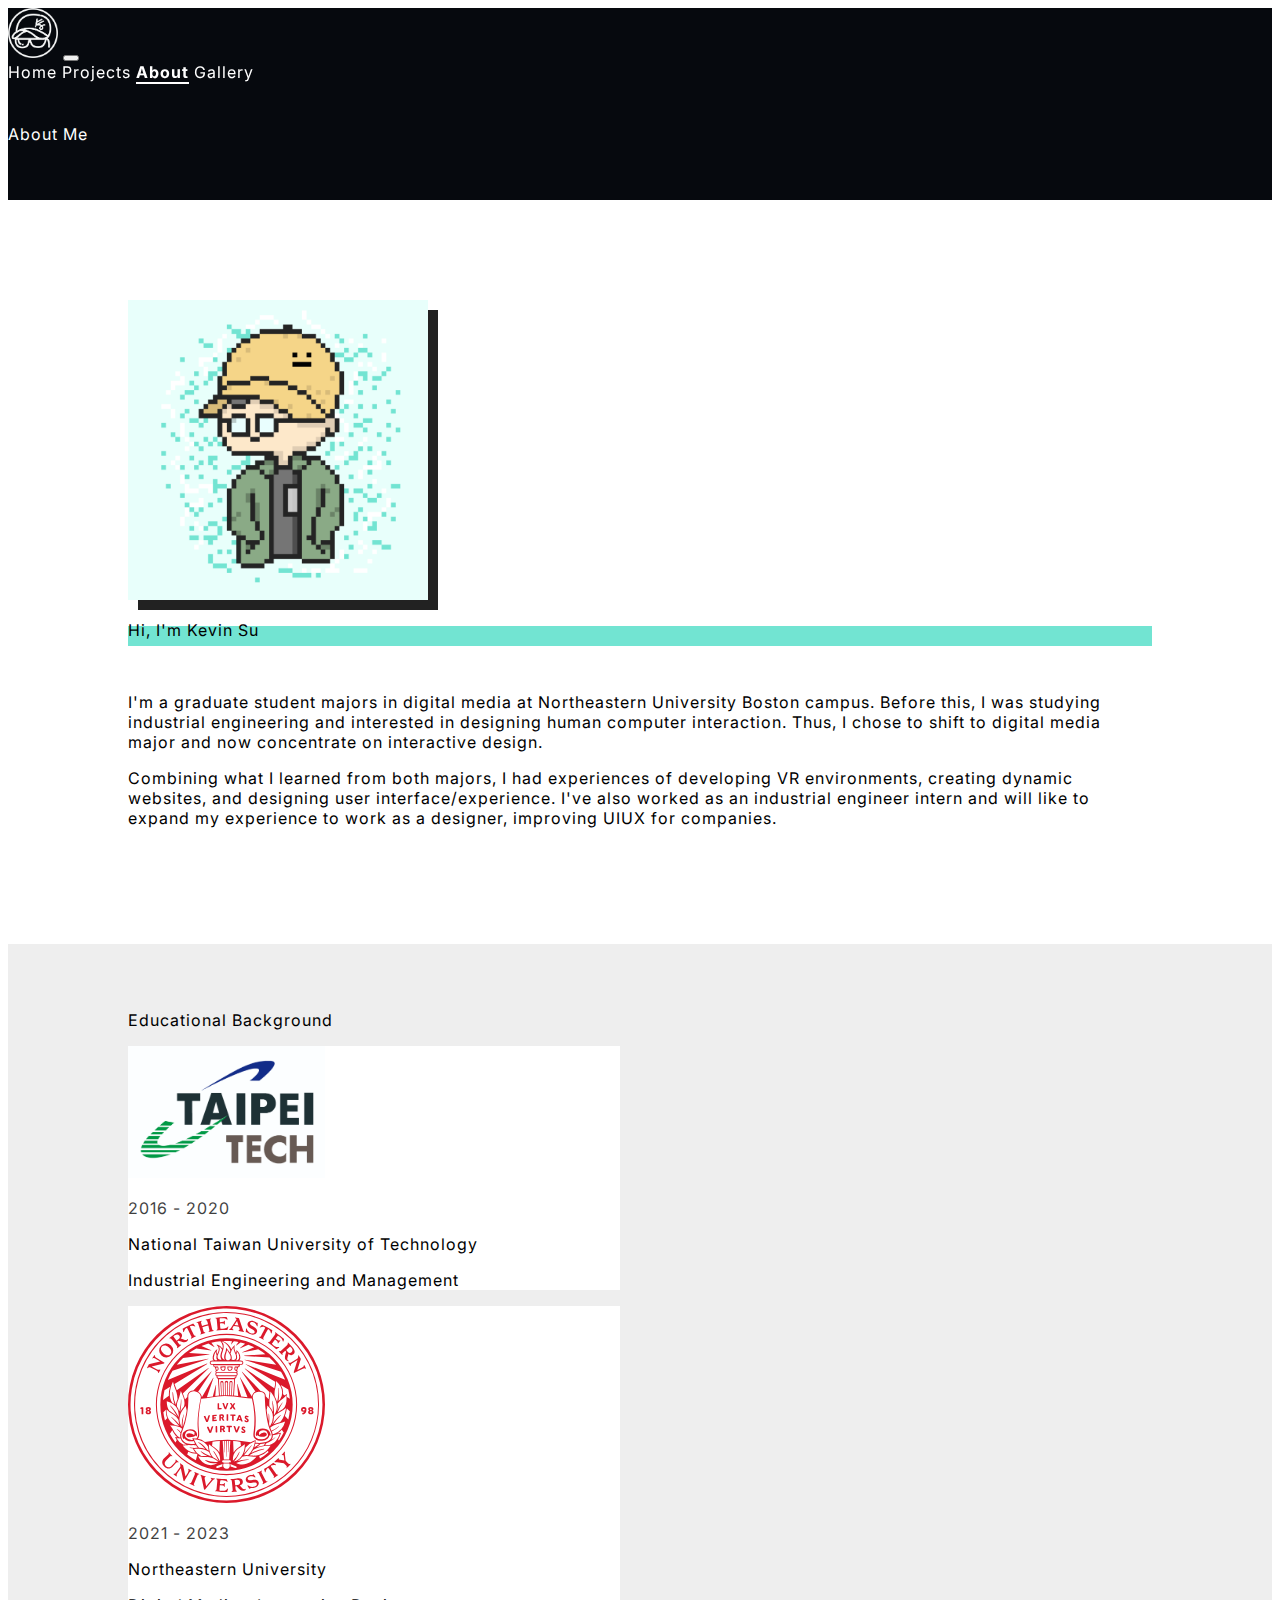
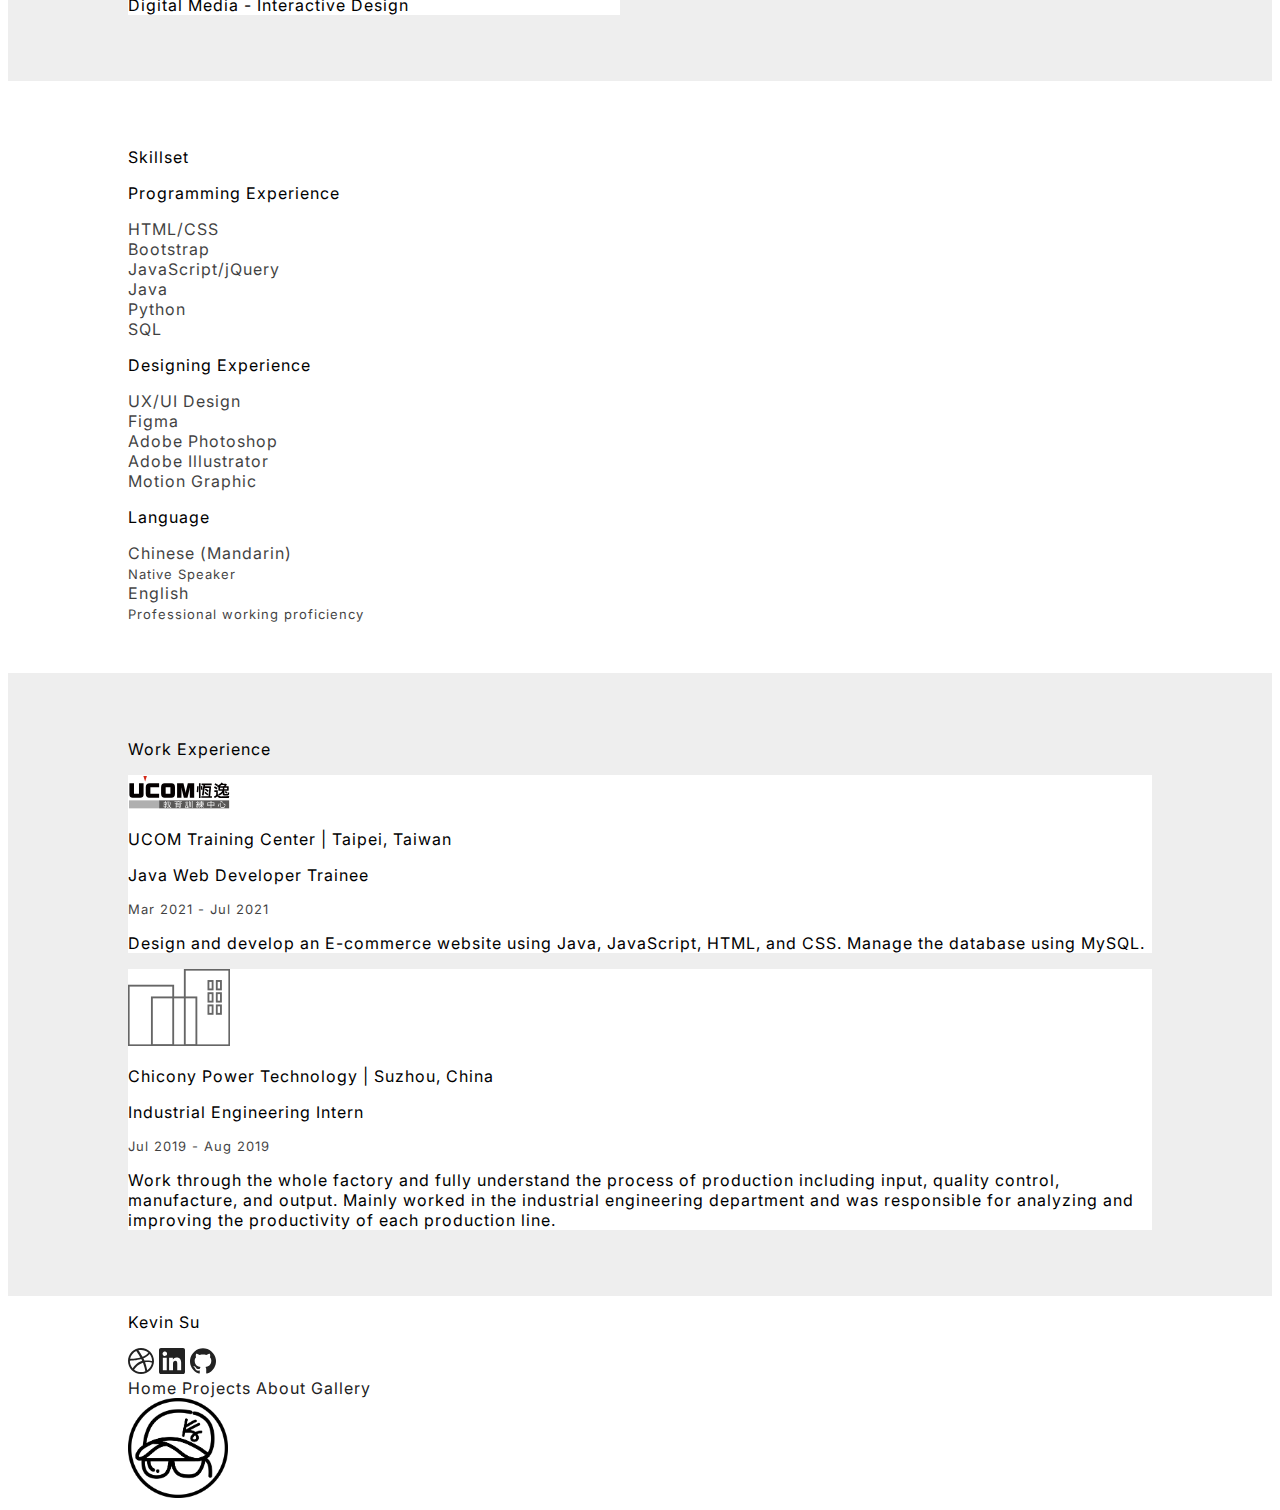
<file: about.html>
<!DOCTYPE html>

<html lang="en">

<head>
    <meta name="viewport" content="width=device-width, initial-scale=1.0">
    <link href="https://cdn.jsdelivr.net/npm/bootstrap@5.0.2/dist/css/bootstrap.min.css" rel="stylesheet"
        integrity="sha384-EVSTQN3/azprG1Anm3QDgpJLIm9Nao0Yz1ztcQTwFspd3yD65VohhpuuCOmLASjC" crossorigin="anonymous">
    <script src="https://cdn.jsdelivr.net/npm/bootstrap@5.0.2/dist/js/bootstrap.bundle.min.js"
        integrity="sha384-MrcW6ZMFYlzcLA8Nl+NtUVF0sA7MsXsP1UyJoMp4YLEuNSfAP+JcXn/tWtIaxVXM" crossorigin="anonymous">
    </script>
    <script src="assets/scripts/main.js"></script>
    <link rel="preconnect" href="https://fonts.googleapis.com">
    <link rel="preconnect" href="https://fonts.gstatic.com" crossorigin>
    <link href="https://fonts.googleapis.com/css2?family=Inter:wght@300;400;500;700&display=swap" rel="stylesheet">
    <link href="assets/styles/styles.css" rel="stylesheet">
    <title>Kevin Su | About</title>
</head>

<body>
    <header class="px-3 my-bg-nav z-header">
        <nav class="navbar navbar-expand-lg navbar-dark my-bg-nav mx-auto">
            <div class="container-fluid">
                <a class="navbar-brand" href="index.html">
                    <img alt="My Logo" src="assets/images/logo_w.png" width="50">
                </a>
                <button class="navbar-toggler" type="button" data-bs-toggle="collapse"
                    data-bs-target="#navbarNavAltMarkup" aria-controls="navbarNavAltMarkup" aria-expanded="false"
                    aria-label="Toggle navigation">
                    <span class="navbar-toggler-icon"></span>
                </button>
                <div class="collapse navbar-collapse" id="navbarNavAltMarkup">
                    <div class="navbar-nav gap-4">
                        <a class="nav-link" aria-current="page" href="index.html">Home</a>
                        <a class="nav-link" aria-current="page" href="projects.html">Projects</a>
                        <a class="nav-link my-active" aria-current="page" href="about.html">About</a>
                        <a class="nav-link" aria-current="page" href="gallery.html">Gallery</a>
                    </div>
                </div>
            </div>
        </nav>
    </header>
    <main>
        <section class="page-title">
            <p class="f-w fs-2 fw-bolder mb-1 text-center">About Me</p>
        </section>

        <section class="d-flex py-100 px-120 align-items-center flex-column-lg px-20-md">
            <img src="assets/images/self_pixel.png" alt="pixel self portrait" width="300" height="300"
                class="rounded rounded-3 me-5 me-reset-lg mb-40-lg">
            <article>
                <div class="d-flex justify-content-between align-items-baseline">
                    <div class="d-inline-block">
                        <p class="fs-4 fw-bold z-top">Hi, I'm Kevin Su</p>
                        <div class="decoration bg-blue"></div>
                    </div>
                </div>

                <p>
                    I'm a graduate student majors in digital media at Northeastern University Boston campus. Before
                    this, I was studying industrial engineering and interested in designing human computer interaction.
                    Thus, I chose to shift to digital media major and now concentrate on interactive design.
                </p>
                <p>
                    Combining what I learned from both majors, I had experiences of developing VR environments, creating
                    dynamic websites, and designing user interface/experience. I've also worked as an industrial
                    engineer intern and will like to expand my experience to work as a designer, improving UIUX for
                    companies.
                </p>
            </article>
        </section>

        <section class="bg-silver py-50 px-120 px-20-md">
            <p class="fs-3 fw-bolder mb-4">Educational Background</p>
            <div class="d-flex justify-content-between flex-wrap flex-column-lg">
                <div class="d-flex bg-w width-half p-5 hover-shadow align-items-center rounded-3 width-whole-lg mb-40-lg">
                    <img src="assets/images/ntut-logo.jpg" alt="NTUT Logo" width="40%" class="me-4">
                    <div>
                        <p class="opacity-75">2016 - 2020</p>
                        <p class="fw-bolder">National Taiwan University of Technology</p>
                        <p>Industrial Engineering and Management</p>
                    </div>

                </div>
                <div class="d-flex bg-w width-half p-5 hover-shadow align-items-center rounded-3 width-whole-lg mb-40-lg">
                    <img src="assets/images/neu-logo.svg" alt="NTUT Logo" width="40%" class="me-4">
                    <div>
                        <p class="opacity-75">2021 - 2023</p>
                        <p class="fw-bolder">Northeastern University</p>
                        <p>Digital Media - Interactive Design</p>
                    </div>
                </div>
            </div>
        </section>

        <section class="py-50 px-120 px-20-md">
            <p class="fs-3 fw-bolder mb-4">Skillset</p>
            <p class="fs-5">Programming Experience</p>
            <div class="mb-4">
                <div class="border border-secondary rounded-pill d-inline-block px-4 py-1 me-2 opacity-75 mb-3">
                    HTML/CSS
                </div>
                <div class="border border-secondary rounded-pill d-inline-block px-4 py-1 me-2 opacity-75 mb-3">
                    Bootstrap
                </div>
                <div class="border border-secondary rounded-pill d-inline-block px-4 py-1 me-2 opacity-75 mb-3">
                    JavaScript/jQuery
                </div>
                <div class="border border-secondary rounded-pill d-inline-block px-4 py-1 me-2 opacity-75 mb-3">
                    Java
                </div>
                <div class="border border-secondary rounded-pill d-inline-block px-4 py-1 me-2 opacity-75 mb-3">
                    Python
                </div>
                <div class="border border-secondary rounded-pill d-inline-block px-4 py-1 me-2 opacity-75 mb-3">
                    SQL
                </div>
            </div>
            <p class="fs-5">Designing Experience</p>
            <div class="mb-4">
                <div class="border border-secondary rounded-pill d-inline-block px-4 py-1 me-2 opacity-75 mb-3">
                    UX/UI Design
                </div>
                <div class="border border-secondary rounded-pill d-inline-block px-4 py-1 me-2 opacity-75 mb-3">
                    Figma
                </div>
                <div class="border border-secondary rounded-pill d-inline-block px-4 py-1 me-2 opacity-75 mb-3">
                    Adobe Photoshop
                </div>
                <div class="border border-secondary rounded-pill d-inline-block px-4 py-1 me-2 opacity-75 mb-3">
                    Adobe Illustrator
                </div>
                <div class="border border-secondary rounded-pill d-inline-block px-4 py-1 me-2 opacity-75 mb-3">
                    Motion Graphic
                </div>
            </div>
            <p class="fs-5">Language</p>
            <div class="mb-4">
                <div class="border border-secondary rounded-3 d-inline-block p-3 me-2 opacity-75 mb-3">
                    <span>Chinese (Mandarin)</span><br>
                    <span class="fs-small fw-bold">Native Speaker</span>
                </div>
                <div class="border border-secondary rounded-3 d-inline-block p-3 me-2 opacity-75 mb-3">
                    <span>English</span><br>
                    <span class="fs-small fw-bold">Professional working proficiency</span>
                </div>
            </div>
        </section>

        <section class="bg-silver py-50 px-120 px-20-md">
            <p class="fs-3 fw-bolder mb-4">Work Experience</p>
            <div class="d-flex bg-w p-4 rounded-3 hover-shadow mb-4 align-items-center">
                <img src="assets/images/ucom-logo.svg" alt="UCOM Logo" width="10%" height="10%" class="mx-5 d-none-md">
                <div>
                    <p class="mb-1">UCOM Training Center | Taipei, Taiwan</p>
                    <div>
                        <p class="fs-5 fw-bold mb-1">Java Web Developer Trainee</p>
                        <p class="fs-small opacity-75">Mar 2021 - Jul 2021</p>
                    </div>
                    <p>Design and develop an E-commerce website using Java, JavaScript, HTML, and CSS. Manage the
                        database using MySQL.</p>
                </div>
            </div>
            <div class="d-flex bg-w p-4 rounded-3 hover-shadow mb-4 align-items-center">
                <img src="assets/images/building-logo.svg" alt="Company Logo" width="10%" height="10%" class="mx-5 d-none-md">
                <div>
                    <p class="mb-1">Chicony Power Technology | Suzhou, China</p>
                    <div>
                        <p class="fs-5 fw-bold mb-1">Industrial Engineering Intern</p>
                        <p class="fs-small opacity-75">Jul 2019 - Aug 2019</p>
                    </div>
                    <p>Work through the whole factory and fully understand the process of production including input,
                        quality control, manufacture, and output. Mainly worked in the industrial engineering department
                        and was responsible for analyzing and improving the productivity of each production line.</p>
                </div>
            </div>
        </section>
    </main>
    <footer class="d-flex justify-content-between align-items-center bg-w py-5 px-120 flex-column-lg">
        <div>
            <p class="fs-2 fw-bolder mb-1">Kevin Su</p>
            <div class="d-flex gap-4">
                <a href="#">
                    <svg width="26" height="26" viewBox="0 0 36 36" fill="none" xmlns="http://www.w3.org/2000/svg">
                        <path fill-rule="evenodd" clip-rule="evenodd"
                            d="M18 0C8.06291 0 0 8.06291 0 18C0 27.9371 8.06291 36 18 36C27.9176 36 36 27.9371 36 18C36 8.06291 27.9176 0 18 0ZM29.8893 8.29718C32.0368 10.9132 33.3254 14.2516 33.3645 17.8633C32.8569 17.7658 27.7809 16.731 22.6659 17.3753C22.5488 17.1215 22.4512 16.8481 22.3341 16.5749C22.0217 15.833 21.6703 15.0716 21.3189 14.3493C26.9804 12.0456 29.5575 8.72668 29.8893 8.29718ZM18 2.6551C21.9045 2.6551 25.4772 4.11931 28.1909 6.52061C27.9175 6.91107 25.5943 10.0152 20.1279 12.0651C17.6095 7.43817 14.8178 3.65076 14.3883 3.06507C15.5401 2.79175 16.7506 2.6551 18 2.6551ZM11.4599 4.09978C11.8699 4.64642 14.6031 8.45336 17.1605 12.9826C9.97614 14.8959 3.63124 14.8569 2.94794 14.8569C3.9436 10.0933 7.16485 6.13015 11.4599 4.09978ZM2.61605 18.0196C2.61605 17.8633 2.61605 17.7072 2.61605 17.551C3.27983 17.5705 10.7375 17.6681 18.41 15.3645C18.8591 16.2234 19.269 17.1019 19.6595 17.9804C19.4642 18.039 19.2494 18.0977 19.0542 18.1561C11.128 20.7136 6.91107 27.7028 6.55965 28.2885C4.1193 25.5749 2.61605 21.9632 2.61605 18.0196ZM18 33.3839C14.4468 33.3839 11.167 32.1735 8.5705 30.1431C8.84382 29.577 11.9674 23.564 20.6355 20.538C20.6746 20.5184 20.6942 20.5184 20.7332 20.499C22.9002 26.1019 23.7788 30.8069 24.013 32.154C22.1583 32.9544 20.1279 33.3839 18 33.3839ZM26.5705 30.7484C26.4143 29.8113 25.5943 25.3211 23.5835 19.7961C28.4057 19.0347 32.6225 20.2842 33.1497 20.4599C32.486 24.7354 30.026 28.4251 26.5705 30.7484Z"
                            fill="#222222" />
                    </svg>
                </a>
                <a href="#">
                    <svg width="26" height="26" viewBox="0 0 36 36" fill="none" xmlns="http://www.w3.org/2000/svg">
                        <path
                            d="M33.3425 0H2.6575C1.95269 0 1.27674 0.279986 0.778364 0.778364C0.279986 1.27674 0 1.95269 0 2.6575V33.3425C0 34.0473 0.279986 34.7233 0.778364 35.2216C1.27674 35.72 1.95269 36 2.6575 36H33.3425C34.0473 36 34.7233 35.72 35.2216 35.2216C35.72 34.7233 36 34.0473 36 33.3425V2.6575C36 1.95269 35.72 1.27674 35.2216 0.778364C34.7233 0.279986 34.0473 0 33.3425 0ZM10.73 30.6675H5.3175V13.475H10.73V30.6675ZM8.02 11.0925C7.40605 11.089 6.80687 10.9038 6.2981 10.5601C5.78933 10.2165 5.39376 9.7298 5.16132 9.16153C4.92887 8.59327 4.86997 7.96889 4.99205 7.36718C5.11412 6.76548 5.4117 6.21341 5.84723 5.78067C6.28276 5.34793 6.83672 5.0539 7.4392 4.93569C8.04168 4.81748 8.66567 4.88039 9.23243 5.11648C9.79919 5.35257 10.2833 5.75125 10.6237 6.26222C10.9641 6.77319 11.1455 7.37354 11.145 7.9875C11.1508 8.39855 11.0738 8.80656 10.9185 9.18721C10.7633 9.56785 10.533 9.91335 10.2414 10.2031C9.94974 10.4929 9.60277 10.7209 9.22114 10.8737C8.8395 11.0265 8.431 11.1009 8.02 11.0925ZM30.68 30.6825H25.27V21.29C25.27 18.52 24.0925 17.665 22.5725 17.665C20.9675 17.665 19.3925 18.875 19.3925 21.36V30.6825H13.98V13.4875H19.185V15.87H19.255C19.7775 14.8125 21.6075 13.005 24.4 13.005C27.42 13.005 30.6825 14.7975 30.6825 20.0475L30.68 30.6825Z"
                            fill="#222222" />
                    </svg>
                </a>
                <a href="#">
                    <svg width="26" height="26" viewBox="0 0 36 35" fill="none" xmlns="http://www.w3.org/2000/svg">
                        <path fill-rule="evenodd" clip-rule="evenodd"
                            d="M17.9936 0C13.7205 0.0022171 9.58742 1.51569 6.33353 4.26978C3.07964 7.02388 0.91708 10.839 0.232542 15.033C-0.451996 19.227 0.386115 23.5263 2.59703 27.1623C4.80795 30.7982 8.24748 33.5336 12.3006 34.8795C13.1948 35.0454 13.5316 34.4912 13.5316 34.02C13.5316 33.5488 13.5137 32.1825 13.5078 30.6888C8.50032 31.7706 7.4422 28.5757 7.4422 28.5757C6.62551 26.5012 5.44518 25.9558 5.44518 25.9558C3.8118 24.8474 5.5674 24.8682 5.5674 24.8682C7.37664 24.9956 8.32746 26.7145 8.32746 26.7145C9.93104 29.45 12.5391 28.6587 13.5644 28.1964C13.7254 27.0376 14.1933 26.2492 14.709 25.8017C10.709 25.3513 6.50628 23.8161 6.50628 16.9581C6.48149 15.1796 7.14526 13.4596 8.36024 12.154C8.17544 11.7035 7.55844 9.88385 8.53609 7.41215C8.53609 7.41215 10.0473 6.93203 13.4869 9.24666C16.4372 8.44444 19.55 8.44444 22.5003 9.24666C25.937 6.93203 27.4452 7.41215 27.4452 7.41215C28.4258 9.87792 27.8088 11.6976 27.624 12.154C28.8428 13.4598 29.508 15.1828 29.4809 16.9641C29.4809 23.8368 25.2693 25.3513 21.2634 25.7928C21.9072 26.35 22.4824 27.4377 22.4824 29.1092C22.4824 31.5038 22.4616 33.4302 22.4616 34.02C22.4616 34.4971 22.7865 35.0543 23.6985 34.8795C27.7521 33.5335 31.192 30.7976 33.4029 27.161C35.6138 23.5244 36.4515 19.2244 35.7661 15.0301C35.0808 10.8357 32.9172 7.02053 29.6622 4.26691C26.4072 1.51328 22.2732 0.000811791 17.9996 0H17.9936Z"
                            fill="#222222" />
                    </svg>
                </a>
            </div>
        </div>
        <nav class="d-flex gap-5">
            <a href="index.html">Home</a>
            <a href="projects.html">Projects</a>
            <a href="about.html">About</a>
            <a href="gallery.html">Gallery</a>
        </nav>
        <a href="index.html"><img src="assets/images/my_logo.png" alt="My logo" width="100" height="100"></a>
    </footer>
</body>

</html>
</file>
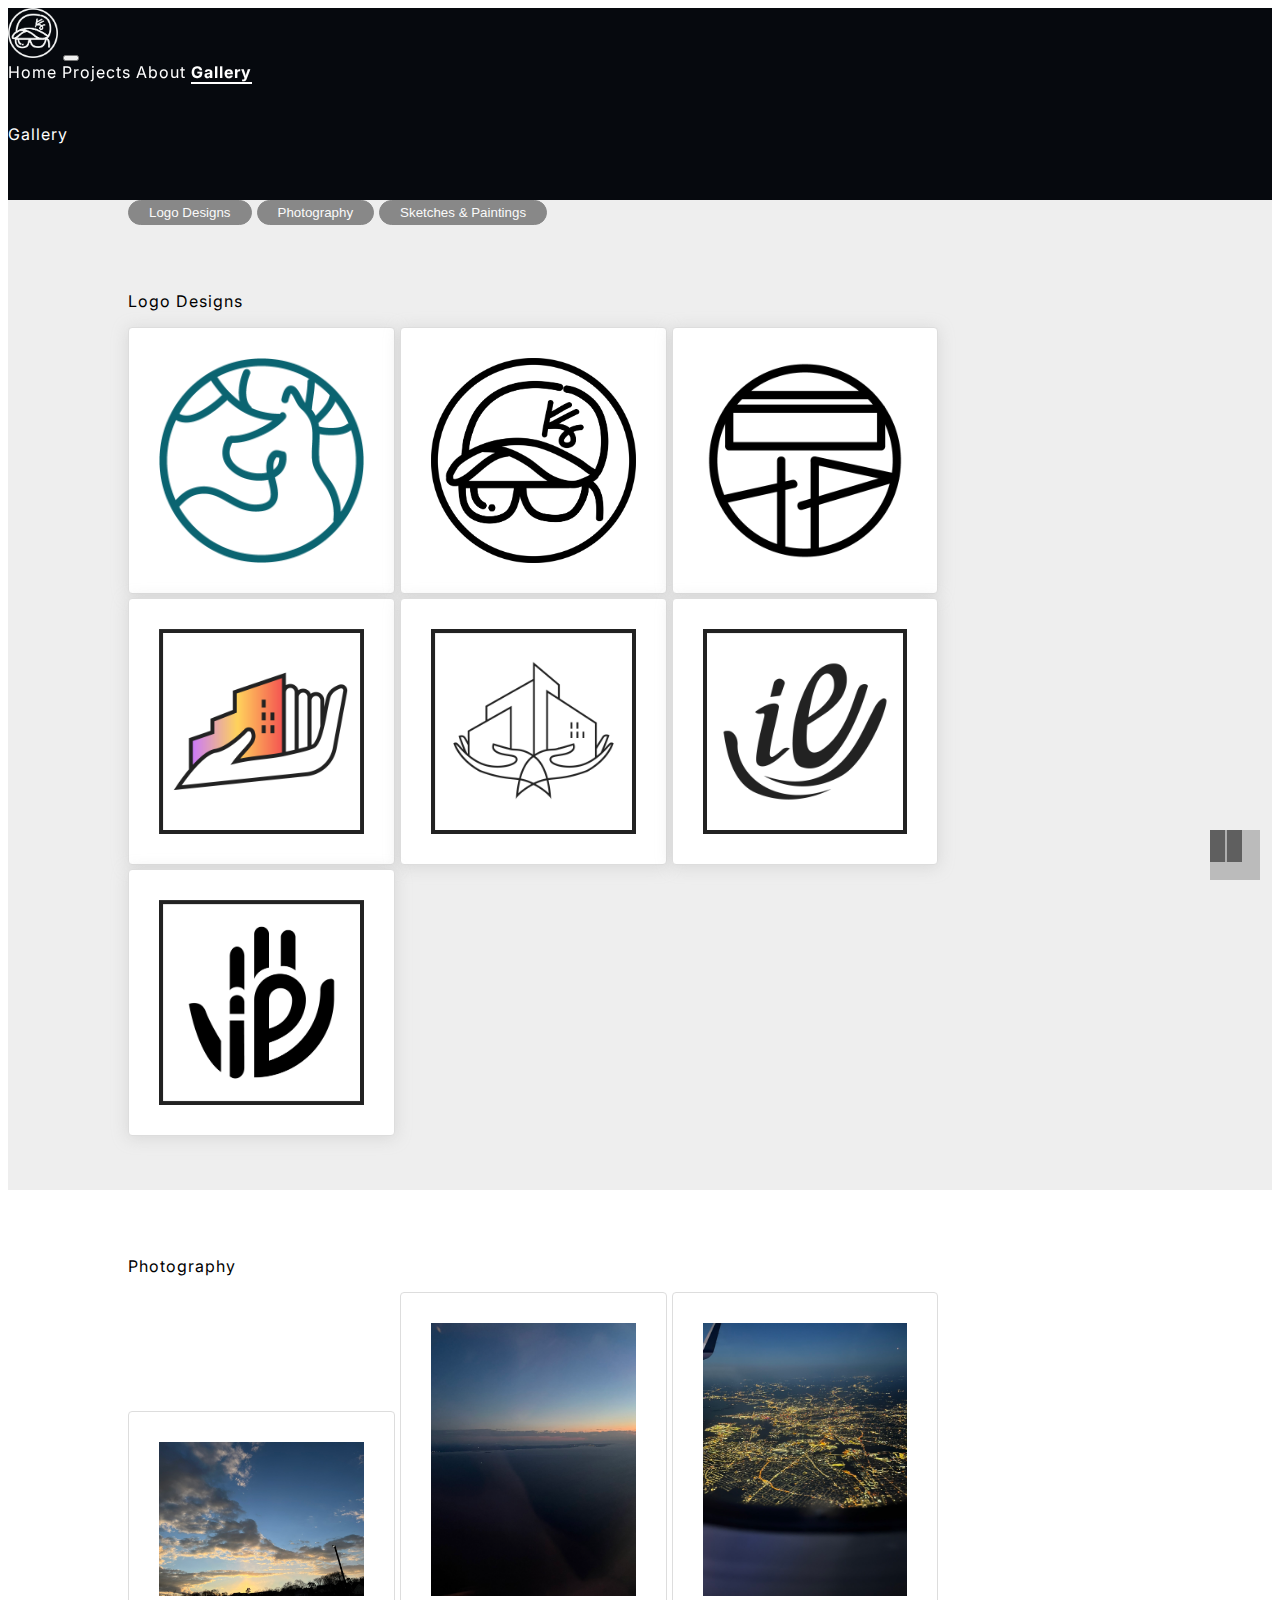
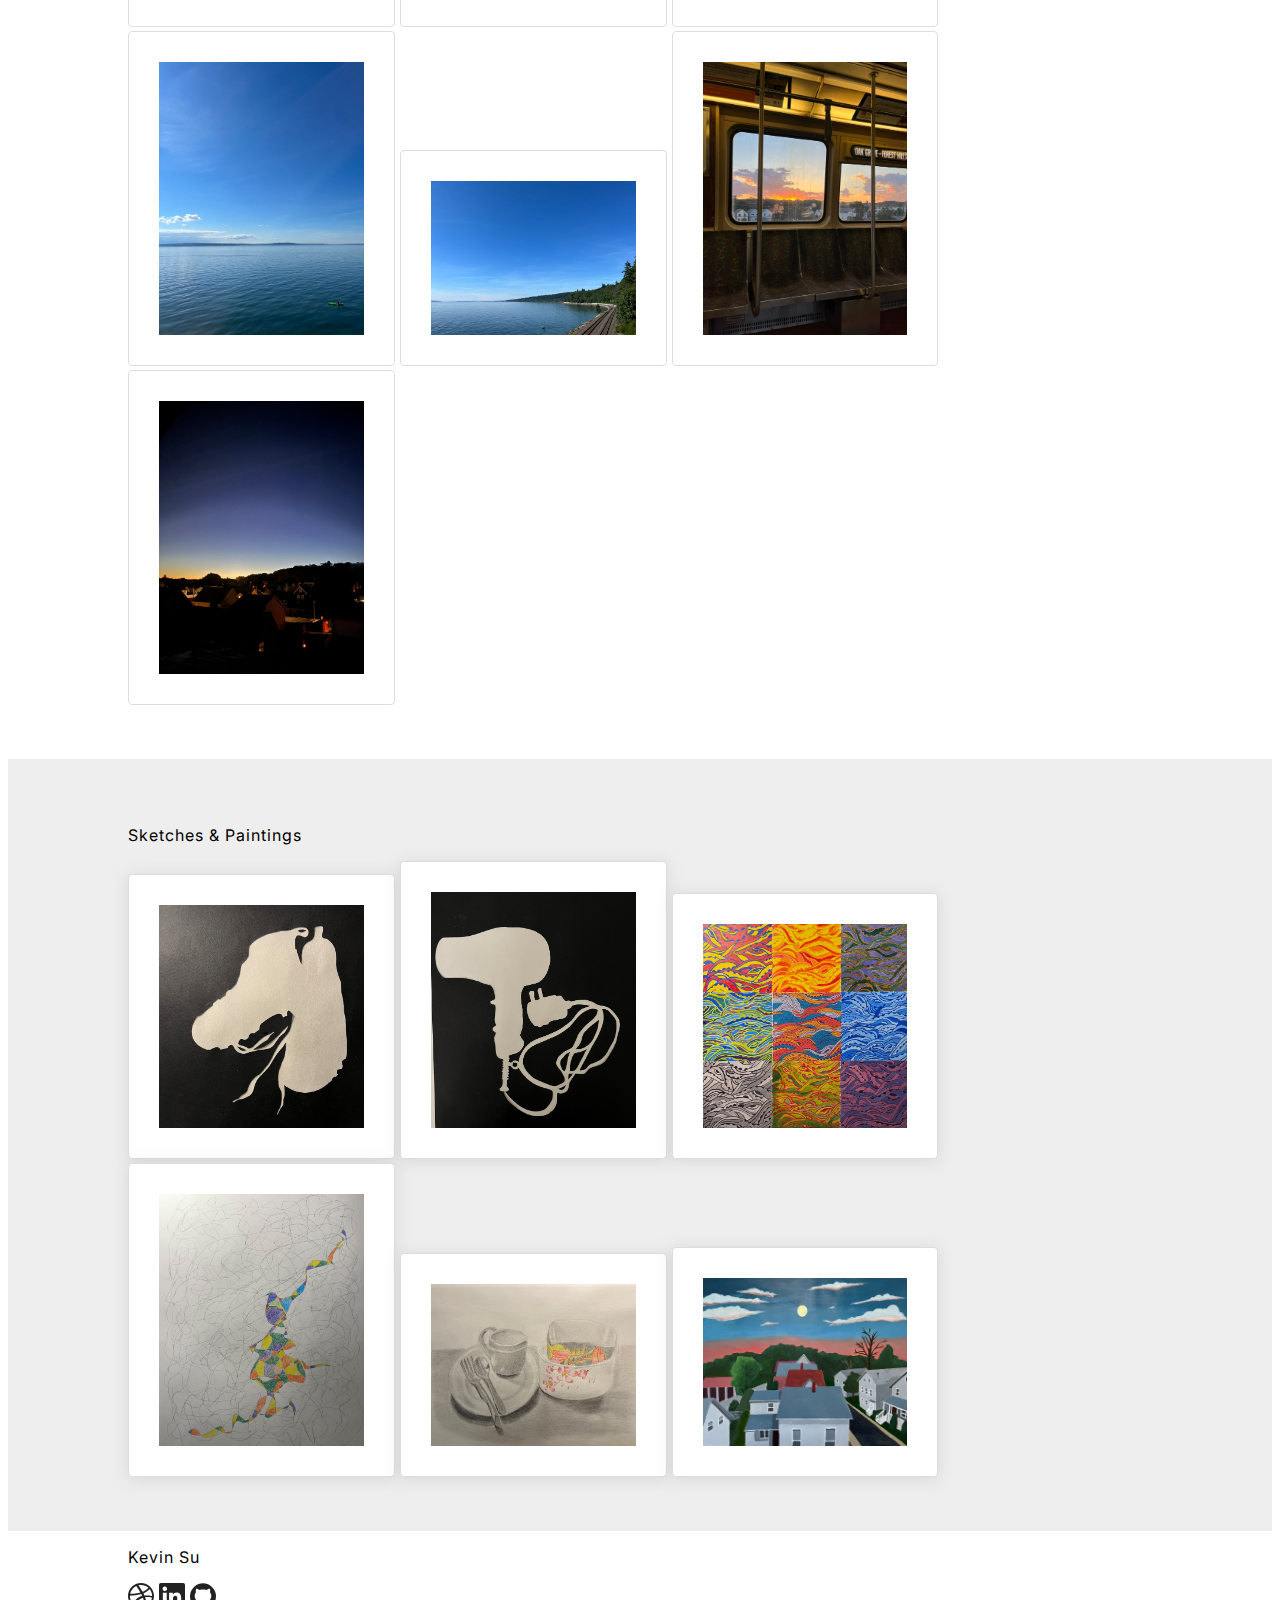
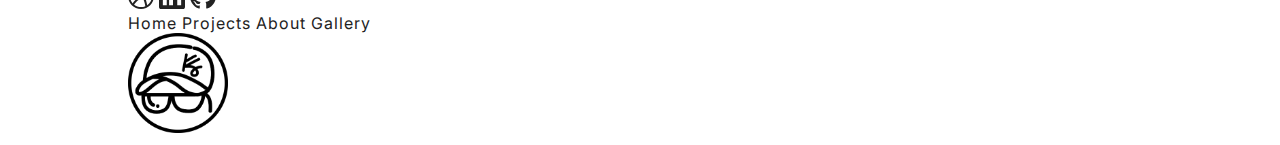
<file: gallery.html>
<!DOCTYPE html>

<html lang="en">

<head>
    <meta name="viewport" content="width=device-width, initial-scale=1.0">
    <link href="https://cdn.jsdelivr.net/npm/bootstrap@5.0.2/dist/css/bootstrap.min.css" rel="stylesheet"
        integrity="sha384-EVSTQN3/azprG1Anm3QDgpJLIm9Nao0Yz1ztcQTwFspd3yD65VohhpuuCOmLASjC" crossorigin="anonymous">
    <script src="https://cdn.jsdelivr.net/npm/bootstrap@5.0.2/dist/js/bootstrap.bundle.min.js"
        integrity="sha384-MrcW6ZMFYlzcLA8Nl+NtUVF0sA7MsXsP1UyJoMp4YLEuNSfAP+JcXn/tWtIaxVXM" crossorigin="anonymous">
    </script>
    <script src="assets/scripts/main.js"></script>
    <link rel="preconnect" href="https://fonts.googleapis.com">
    <link rel="preconnect" href="https://fonts.gstatic.com" crossorigin>
    <link href="https://fonts.googleapis.com/css2?family=Inter:wght@300;400;500;700&display=swap" rel="stylesheet">
    <link href="assets/styles/styles.css" rel="stylesheet">
    <title>Kevin Su | Gallery</title>
</head>

<body>
    <header class="px-3 my-bg-nav z-header">
        <nav class="navbar navbar-expand-lg navbar-dark my-bg-nav mx-auto">
            <div class="container-fluid">
                <a class="navbar-brand" href="index.html">
                    <img alt="My Logo" src="assets/images/logo_w.png" width="50">
                </a>
                <button class="navbar-toggler" type="button" data-bs-toggle="collapse"
                    data-bs-target="#navbarNavAltMarkup" aria-controls="navbarNavAltMarkup" aria-expanded="false"
                    aria-label="Toggle navigation">
                    <span class="navbar-toggler-icon"></span>
                </button>
                <div class="collapse navbar-collapse" id="navbarNavAltMarkup">
                    <div class="navbar-nav gap-4">
                        <a class="nav-link" aria-current="page" href="index.html">Home</a>
                        <a class="nav-link" aria-current="page" href="projects.html">Projects</a>
                        <a class="nav-link" aria-current="page" href="about.html">About</a>
                        <a class="nav-link my-active" aria-current="page" href="gallery.html">Gallery</a>
                    </div>
                </div>
            </div>
        </nav>
    </header>
    <main>
        <section class="page-title">
            <p class="f-w fs-2 fw-bolder mb-1 text-center">Gallery</p>
        </section>

        <div class="bg-silver pt-4 px-120 px-20-md">
            <button type="button"
                class="f-w border border-secondary rounded-pill d-inline-block px-4 py-1 me-2 opacity-75 bg-grey mb-3 hover-opacity filter">Logo
                Designs</button>
            <button type="button"
                class="f-w border border-secondary rounded-pill d-inline-block px-4 py-1 me-2 opacity-75 bg-grey mb-3 hover-opacity filter">Photography</button>
            <button type="button"
                class="f-w border border-secondary rounded-pill d-inline-block px-4 py-1 me-2 opacity-75 bg-grey mb-3 hover-opacity filter">Sketches
                & Paintings</button>
        </div>

        <section id="logo-section" class="bg-silver py-50 px-120 px-20-md">
            <p class="fs-3 fw-bolder mb-4">Logo Designs</p>
            <div class="d-flex justify-content-between flex-wrap gap-1">
                <img class="gallery-img-w mb-5" src="assets/images/deer-logo.png" alt="Deer logo">
                <img class="gallery-img-w mb-5" src="assets/images/my_logo.png" alt="My logo">
                <img class="gallery-img-w mb-5" src="assets/images/tptour_logo.png" alt="Tp Tour logo">
                <img class="gallery-img-w mb-5" src="assets/images/logo-1-c.png" alt="IE logo">
                <img class="gallery-img-w mb-5" src="assets/images/logo-2-b.png" alt="IE logo">
                <img class="gallery-img-w mb-5" src="assets/images/logo-5-b.png" alt="IE logo">
                <img class="gallery-img-w mb-5" src="assets/images/logo-6-b.png" alt="IE logo">
                <div class="placeholder"></div>
            </div>
        </section>

        <section id="photo-section" class="py-50 px-120 px-20-md">
            <p class="fs-3 fw-bolder mb-4">Photography</p>
            <div class="d-flex justify-content-between pb-5 flex-wrap gap-1">
                <img class="gallery-img mb-5 p-reset-lg" src="assets/images/photo-1.jpg" alt="Sky View">
                <img class="gallery-img mb-5  p-reset-lg" src="assets/images/photo-2.jpg" alt="View From Plane">
                <img class="gallery-img mb-5  p-reset-lg" src="assets/images/photo-3.jpg" alt="View From Plane">
                <img class="gallery-img mb-5  p-reset-lg" src="assets/images/photo-4.jpg" alt="Ocean View">
                <img class="gallery-img mb-5  p-reset-lg" src="assets/images/photo-5.jpg" alt="Ocean Beside Train Track">
                <img class="gallery-img mb-5  p-reset-lg" src="assets/images/photo-6.jpg" alt="Train View">
                <img class="gallery-img mb-5  p-reset-lg" src="assets/images/photo-7.jpg" alt="Sky at Night">
                <div class="placeholder"></div>
            </div>
        </section>

        <section id="drawing-section" class="bg-silver py-50 px-120 px-20-md">
            <p class="fs-3 fw-bolder mb-4">Sketches & Paintings</p>
            <div class="d-flex justify-content-between pb-5 flex-wrap gap-1">
                <img class="gallery-img-w mb-5  p-reset-lg" src="assets/images/draw-1.jpg" alt="Shoes Silhouette">
                <img class="gallery-img-w mb-5  p-reset-lg" src="assets/images/draw-2.jpg" alt="Hair Dryer Silhouette">
                <img class="gallery-img-w mb-5  p-reset-lg" src="assets/images/draw-3.jpg" alt="Color Pattern Painting">
                <img class="gallery-img-w mb-5  p-reset-lg" src="assets/images/draw-4.jpg" alt="Color Pattern Painting">
                <img class="gallery-img-w mb-5  p-reset-lg" src="assets/images/draw-5.jpg" alt="Dining Table Sketch">
                <img class="gallery-img-w mb-5  p-reset-lg" src="assets/images/draw-6.jpg" alt="View of Malden">
                <div class="placeholder"></div>
                <div class="placeholder"></div>
            </div>
        </section>

        <section class="bg-silver py-100 no-result">
            <p class="fs-2 fw-bolder text-center">No Results :(</p>
        </section>

        <div id="layout-button"
            class="p-2 layout-btn d-inline-block rounded-circle d-flex justify-content-center align-items-center d-none-md"
            title="Layout">
            <img src="assets/images/two-block.svg" alt="Layout Button Icon">
        </div>

    </main>
    <footer class="d-flex justify-content-between align-items-center bg-w py-5 px-120 flex-column-lg">
        <div>
            <p class="fs-2 fw-bolder mb-1">Kevin Su</p>
            <div class="d-flex gap-4">
                <a href="#">
                    <svg width="26" height="26" viewBox="0 0 36 36" fill="none" xmlns="http://www.w3.org/2000/svg">
                        <path fill-rule="evenodd" clip-rule="evenodd"
                            d="M18 0C8.06291 0 0 8.06291 0 18C0 27.9371 8.06291 36 18 36C27.9176 36 36 27.9371 36 18C36 8.06291 27.9176 0 18 0ZM29.8893 8.29718C32.0368 10.9132 33.3254 14.2516 33.3645 17.8633C32.8569 17.7658 27.7809 16.731 22.6659 17.3753C22.5488 17.1215 22.4512 16.8481 22.3341 16.5749C22.0217 15.833 21.6703 15.0716 21.3189 14.3493C26.9804 12.0456 29.5575 8.72668 29.8893 8.29718ZM18 2.6551C21.9045 2.6551 25.4772 4.11931 28.1909 6.52061C27.9175 6.91107 25.5943 10.0152 20.1279 12.0651C17.6095 7.43817 14.8178 3.65076 14.3883 3.06507C15.5401 2.79175 16.7506 2.6551 18 2.6551ZM11.4599 4.09978C11.8699 4.64642 14.6031 8.45336 17.1605 12.9826C9.97614 14.8959 3.63124 14.8569 2.94794 14.8569C3.9436 10.0933 7.16485 6.13015 11.4599 4.09978ZM2.61605 18.0196C2.61605 17.8633 2.61605 17.7072 2.61605 17.551C3.27983 17.5705 10.7375 17.6681 18.41 15.3645C18.8591 16.2234 19.269 17.1019 19.6595 17.9804C19.4642 18.039 19.2494 18.0977 19.0542 18.1561C11.128 20.7136 6.91107 27.7028 6.55965 28.2885C4.1193 25.5749 2.61605 21.9632 2.61605 18.0196ZM18 33.3839C14.4468 33.3839 11.167 32.1735 8.5705 30.1431C8.84382 29.577 11.9674 23.564 20.6355 20.538C20.6746 20.5184 20.6942 20.5184 20.7332 20.499C22.9002 26.1019 23.7788 30.8069 24.013 32.154C22.1583 32.9544 20.1279 33.3839 18 33.3839ZM26.5705 30.7484C26.4143 29.8113 25.5943 25.3211 23.5835 19.7961C28.4057 19.0347 32.6225 20.2842 33.1497 20.4599C32.486 24.7354 30.026 28.4251 26.5705 30.7484Z"
                            fill="#222222" />
                    </svg>
                </a>
                <a href="#">
                    <svg width="26" height="26" viewBox="0 0 36 36" fill="none" xmlns="http://www.w3.org/2000/svg">
                        <path
                            d="M33.3425 0H2.6575C1.95269 0 1.27674 0.279986 0.778364 0.778364C0.279986 1.27674 0 1.95269 0 2.6575V33.3425C0 34.0473 0.279986 34.7233 0.778364 35.2216C1.27674 35.72 1.95269 36 2.6575 36H33.3425C34.0473 36 34.7233 35.72 35.2216 35.2216C35.72 34.7233 36 34.0473 36 33.3425V2.6575C36 1.95269 35.72 1.27674 35.2216 0.778364C34.7233 0.279986 34.0473 0 33.3425 0ZM10.73 30.6675H5.3175V13.475H10.73V30.6675ZM8.02 11.0925C7.40605 11.089 6.80687 10.9038 6.2981 10.5601C5.78933 10.2165 5.39376 9.7298 5.16132 9.16153C4.92887 8.59327 4.86997 7.96889 4.99205 7.36718C5.11412 6.76548 5.4117 6.21341 5.84723 5.78067C6.28276 5.34793 6.83672 5.0539 7.4392 4.93569C8.04168 4.81748 8.66567 4.88039 9.23243 5.11648C9.79919 5.35257 10.2833 5.75125 10.6237 6.26222C10.9641 6.77319 11.1455 7.37354 11.145 7.9875C11.1508 8.39855 11.0738 8.80656 10.9185 9.18721C10.7633 9.56785 10.533 9.91335 10.2414 10.2031C9.94974 10.4929 9.60277 10.7209 9.22114 10.8737C8.8395 11.0265 8.431 11.1009 8.02 11.0925ZM30.68 30.6825H25.27V21.29C25.27 18.52 24.0925 17.665 22.5725 17.665C20.9675 17.665 19.3925 18.875 19.3925 21.36V30.6825H13.98V13.4875H19.185V15.87H19.255C19.7775 14.8125 21.6075 13.005 24.4 13.005C27.42 13.005 30.6825 14.7975 30.6825 20.0475L30.68 30.6825Z"
                            fill="#222222" />
                    </svg>
                </a>
                <a href="#">
                    <svg width="26" height="26" viewBox="0 0 36 35" fill="none" xmlns="http://www.w3.org/2000/svg">
                        <path fill-rule="evenodd" clip-rule="evenodd"
                            d="M17.9936 0C13.7205 0.0022171 9.58742 1.51569 6.33353 4.26978C3.07964 7.02388 0.91708 10.839 0.232542 15.033C-0.451996 19.227 0.386115 23.5263 2.59703 27.1623C4.80795 30.7982 8.24748 33.5336 12.3006 34.8795C13.1948 35.0454 13.5316 34.4912 13.5316 34.02C13.5316 33.5488 13.5137 32.1825 13.5078 30.6888C8.50032 31.7706 7.4422 28.5757 7.4422 28.5757C6.62551 26.5012 5.44518 25.9558 5.44518 25.9558C3.8118 24.8474 5.5674 24.8682 5.5674 24.8682C7.37664 24.9956 8.32746 26.7145 8.32746 26.7145C9.93104 29.45 12.5391 28.6587 13.5644 28.1964C13.7254 27.0376 14.1933 26.2492 14.709 25.8017C10.709 25.3513 6.50628 23.8161 6.50628 16.9581C6.48149 15.1796 7.14526 13.4596 8.36024 12.154C8.17544 11.7035 7.55844 9.88385 8.53609 7.41215C8.53609 7.41215 10.0473 6.93203 13.4869 9.24666C16.4372 8.44444 19.55 8.44444 22.5003 9.24666C25.937 6.93203 27.4452 7.41215 27.4452 7.41215C28.4258 9.87792 27.8088 11.6976 27.624 12.154C28.8428 13.4598 29.508 15.1828 29.4809 16.9641C29.4809 23.8368 25.2693 25.3513 21.2634 25.7928C21.9072 26.35 22.4824 27.4377 22.4824 29.1092C22.4824 31.5038 22.4616 33.4302 22.4616 34.02C22.4616 34.4971 22.7865 35.0543 23.6985 34.8795C27.7521 33.5335 31.192 30.7976 33.4029 27.161C35.6138 23.5244 36.4515 19.2244 35.7661 15.0301C35.0808 10.8357 32.9172 7.02053 29.6622 4.26691C26.4072 1.51328 22.2732 0.000811791 17.9996 0H17.9936Z"
                            fill="#222222" />
                    </svg>
                </a>
            </div>
        </div>
        <nav class="d-flex gap-5">
            <a href="index.html">Home</a>
            <a href="projects.html">Projects</a>
            <a href="about.html">About</a>
            <a href="gallery.html">Gallery</a>
        </nav>
        <a href="index.html"><img src="assets/images/my_logo.png" alt="My logo" width="100" height="100"></a>
    </footer>
</body>

</html>
</file>
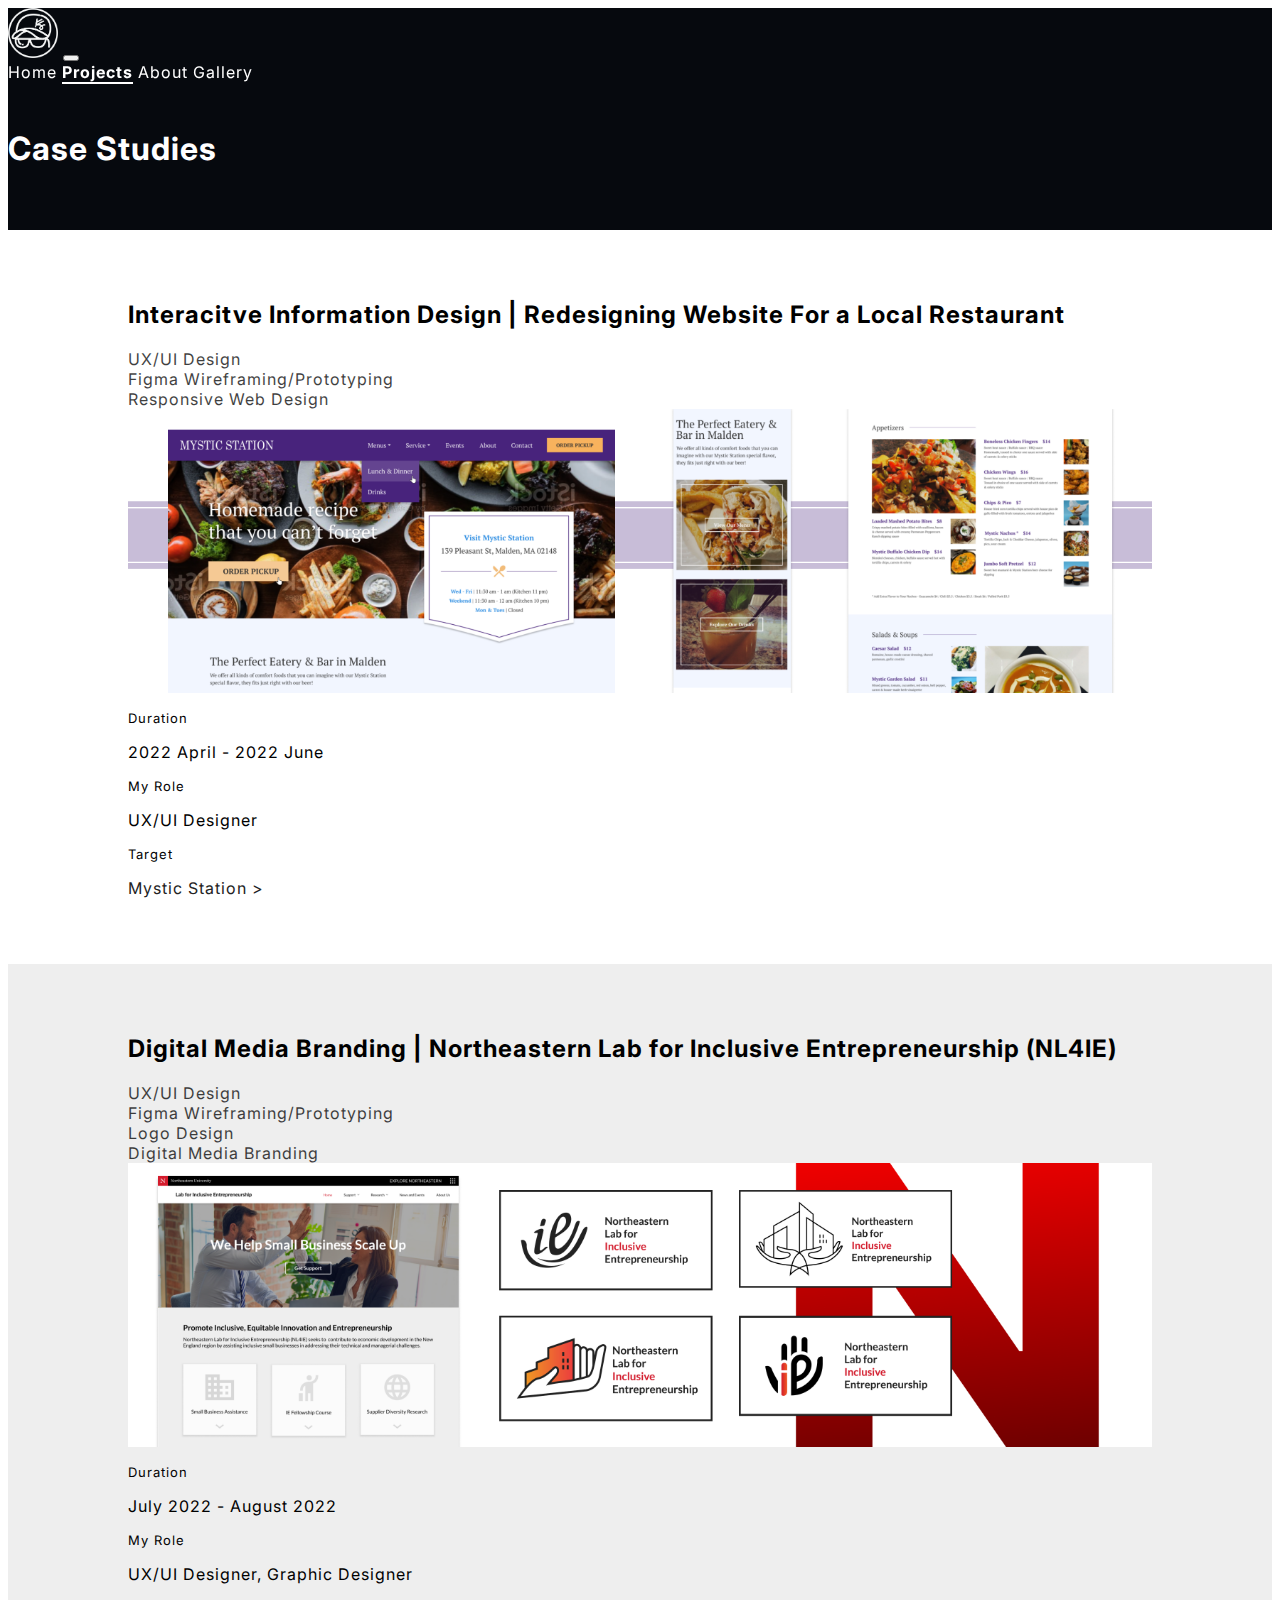
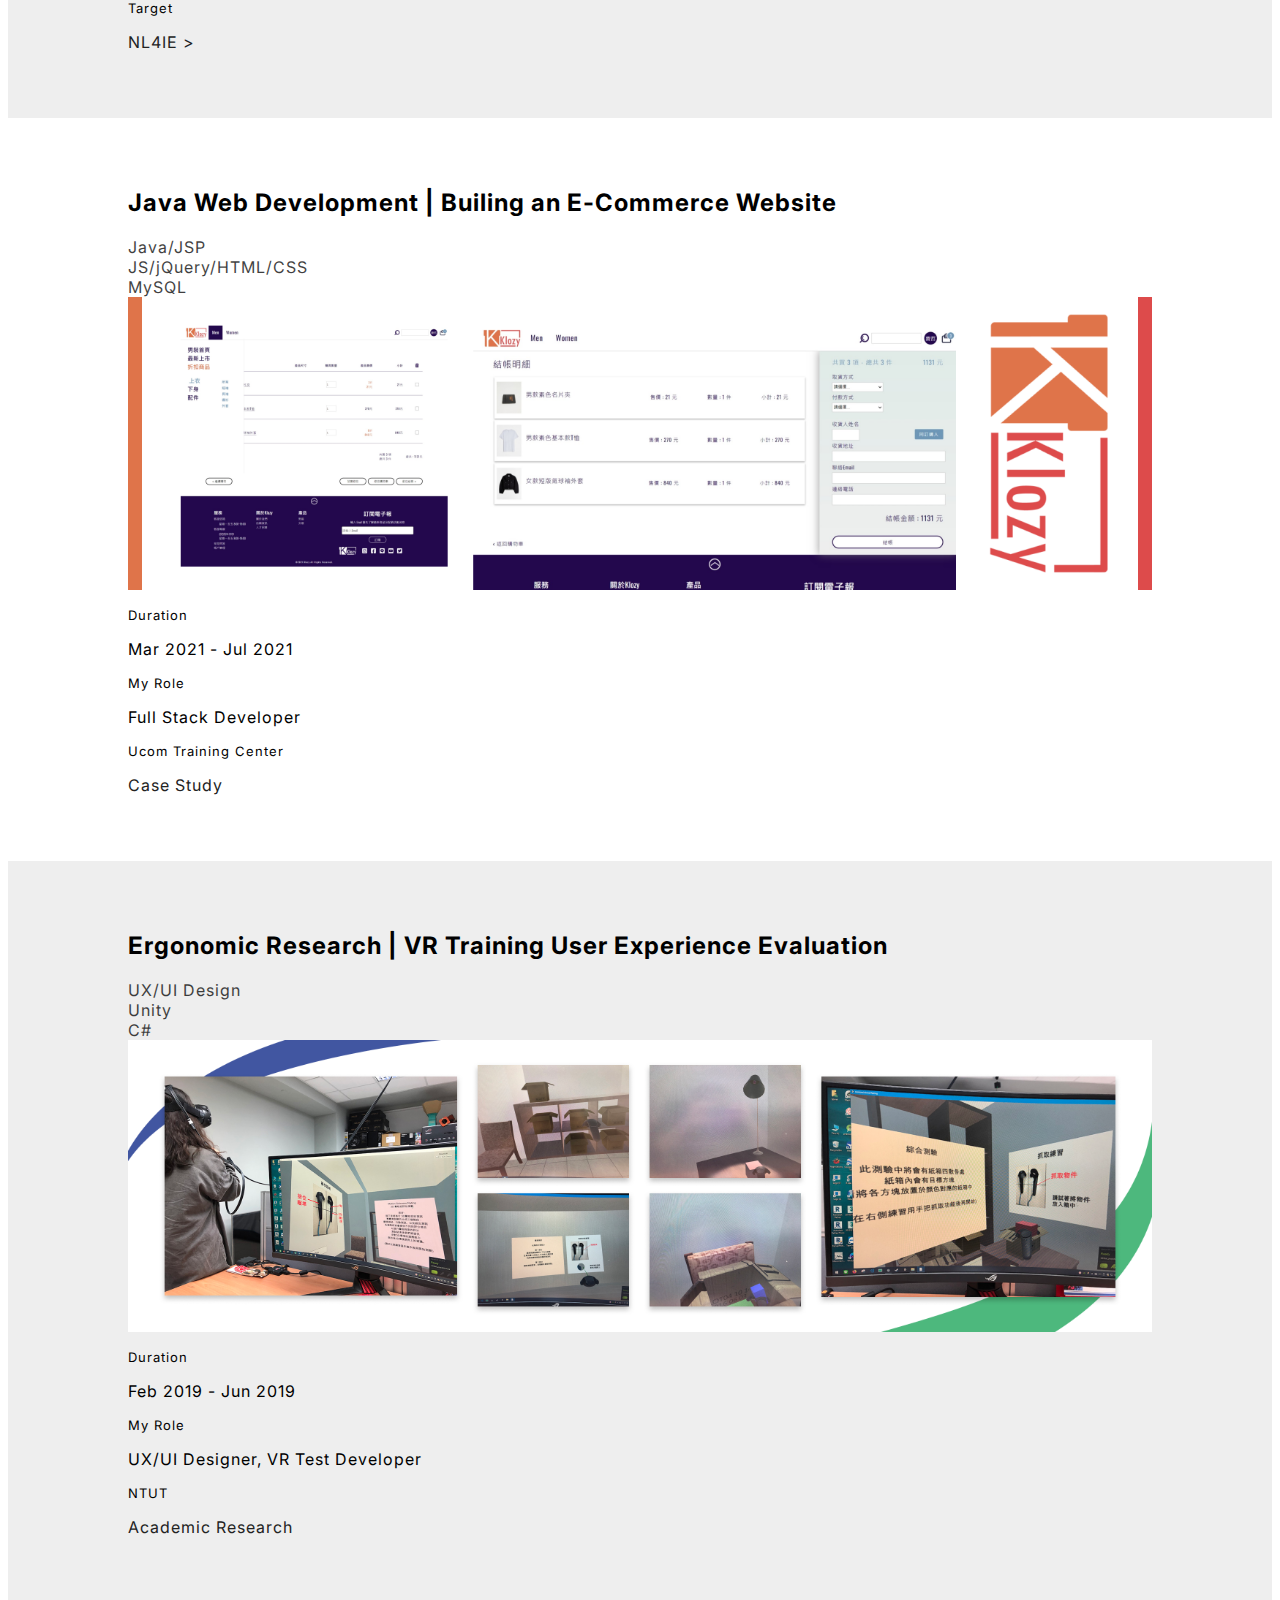
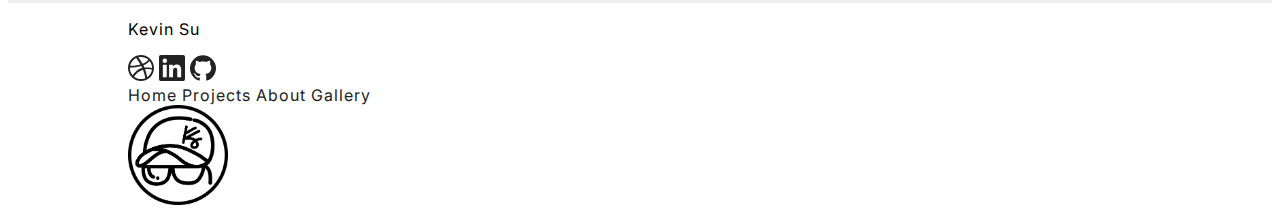
<file: projects.html>
<!DOCTYPE html>

<html lang="en">

<head>
    <meta name="viewport" content="width=device-width, initial-scale=1.0">
    <link href="https://cdn.jsdelivr.net/npm/bootstrap@5.0.2/dist/css/bootstrap.min.css" rel="stylesheet"
        integrity="sha384-EVSTQN3/azprG1Anm3QDgpJLIm9Nao0Yz1ztcQTwFspd3yD65VohhpuuCOmLASjC" crossorigin="anonymous">
    <script src="https://cdn.jsdelivr.net/npm/bootstrap@5.0.2/dist/js/bootstrap.bundle.min.js"
        integrity="sha384-MrcW6ZMFYlzcLA8Nl+NtUVF0sA7MsXsP1UyJoMp4YLEuNSfAP+JcXn/tWtIaxVXM" crossorigin="anonymous">
    </script>
    <script src="assets/scripts/main.js"></script>
    <link rel="preconnect" href="https://fonts.googleapis.com">
    <link rel="preconnect" href="https://fonts.gstatic.com" crossorigin>
    <link href="https://fonts.googleapis.com/css2?family=Inter:wght@300;400;500;700&display=swap" rel="stylesheet">
    <link href="assets/styles/styles.css" rel="stylesheet">
    <title>Kevin Su | Projects</title>
</head>

<body>
    <header class="px-3 my-bg-nav z-header">
        <nav class="navbar navbar-expand-lg navbar-dark my-bg-nav mx-auto">
            <div class="container-fluid">
                <a class="navbar-brand" href="index.html">
                    <img alt="My Logo" src="assets/images/logo_w.png" width="50">
                </a>
                <button class="navbar-toggler" type="button" data-bs-toggle="collapse"
                    data-bs-target="#navbarNavAltMarkup" aria-controls="navbarNavAltMarkup" aria-expanded="false"
                    aria-label="Toggle navigation">
                    <span class="navbar-toggler-icon"></span>
                </button>
                <div class="collapse navbar-collapse" id="navbarNavAltMarkup">
                    <div class="navbar-nav gap-4">
                        <a class="nav-link" aria-current="page" href="index.html">Home</a>
                        <a class="nav-link my-active" aria-current="page" href="projects.html">Projects</a>
                        <a class="nav-link" aria-current="page" href="about.html">About</a>
                        <a class="nav-link" aria-current="page" href="gallery.html">Gallery</a>
                    </div>
                </div>
            </div>
        </nav>
    </header>
    <main>
        <section class="page-title">
            <h1 class="f-w fs-2 fw-bolder mb-1 text-center">Case Studies</h1>
        </section>

        <section class="py-50 px-120 px-20-md">
            <h2 class="fs-3 mb-4">
                <span class="fw-bolder">Interacitve Information Design</span>
                | Redesigning Website For a Local Restaurant
            </h2>
            <div class="mb-4">
                <div class="border border-secondary rounded-pill d-inline-block px-4 py-1 me-2 opacity-75 mb-3">
                    UX/UI Design
                </div>
                <div class="border border-secondary rounded-pill d-inline-block px-4 py-1 me-2 opacity-75 mb-3">
                    Figma Wireframing/Prototyping
                </div>
                <div class="border border-secondary rounded-pill d-inline-block px-4 py-1 me-2 opacity-75 mb-3">
                    Responsive Web Design
                </div>
            </div>
            <img src="assets/images/thumbnail.png" alt="Project Overview" class="rounded-3 shadow mb-4 width-full">
            <div class="d-flex justify-content-between flex-wrap">
                <div>
                    <p class="fs-small mb-1">Duration</p>
                    <p class="fw-bold">2022 April - 2022 June</p>
                </div>
                <div>
                    <p class="fs-small mb-1">My Role</p>
                    <p class="fw-bold">UX/UI Designer</p>
                </div>
                <div>
                    <p class="fs-small mb-1">Target</p>
                    <p class="fw-bold"><a href="http://www.mysticstationmalden.com/">Mystic Station ></a></p>
                </div>
            </div>
        </section>

        <section class="bg-silver py-50 px-120 px-20-md">
            <h2 class="fs-3 mb-4"><span class="fw-bolder">Digital Media Branding</span>
                | Northeastern Lab for Inclusive Entrepreneurship (NL4IE)
            </h2>
            <div class="mb-4">
                <div class="border border-secondary rounded-pill d-inline-block px-4 py-1 me-2 opacity-75 mb-3">
                    UX/UI Design
                </div>
                <div class="border border-secondary rounded-pill d-inline-block px-4 py-1 me-2 opacity-75 mb-3">
                    Figma Wireframing/Prototyping
                </div>
                <div class="border border-secondary rounded-pill d-inline-block px-4 py-1 me-2 opacity-75 mb-3">
                    Logo Design
                </div>
                <div class="border border-secondary rounded-pill d-inline-block px-4 py-1 me-2 opacity-75 mb-3">
                    Digital Media Branding
                </div>
            </div>
            <img src="assets/images/thumbnail-nl4ie.png" alt="Project Overview" class="rounded-3 shadow mb-4 width-full">
            <div class="d-flex justify-content-between flex-wrap">
                <div>
                    <p class="fs-small mb-1">Duration</p>
                    <p class="fw-bold">July 2022 - August 2022</p>
                </div>
                <div>
                    <p class="fs-small mb-1">My Role</p>
                    <p class="fw-bold">UX/UI Designer, Graphic Designer</p>
                </div>
                <div>
                    <p class="fs-small mb-1">Target</p>
                    <p class="fw-bold"><a href="https://nl4ie.sites.northeastern.edu/">NL4IE ></a></p>
                </div>
            </div>
        </section>

        <section class="py-50 px-120 px-20-md">
            <h2 class="fs-3 mb-4">
                <span class="fw-bolder">Java Web Development</span>
                | Builing an E-Commerce Website
            </h2>
            <div class="mb-4">
                <div class="border border-secondary rounded-pill d-inline-block px-4 py-1 me-2 opacity-75 mb-3">
                    Java/JSP
                </div>
                <div class="border border-secondary rounded-pill d-inline-block px-4 py-1 me-2 opacity-75 mb-3">
                    JS/jQuery/HTML/CSS
                </div>
                <div class="border border-secondary rounded-pill d-inline-block px-4 py-1 me-2 opacity-75 mb-3">
                    MySQL
                </div>
            </div>
            <img src="assets/images/thumbnail-klozy.png" alt="Project Overview" class="rounded-3 shadow mb-4 width-full">
            <div class="d-flex justify-content-between flex-wrap">
                <div>
                    <p class="fs-small mb-1">Duration</p>
                    <p class="fw-bold">Mar 2021 - Jul 2021</p>
                </div>
                <div>
                    <p class="fs-small mb-1">My Role</p>
                    <p class="fw-bold">Full Stack Developer</p>
                </div>
                <div>
                    <p class="fs-small mb-1">Ucom Training Center</p>
                    <p class="fw-bold"><a href="https://youtu.be/bOWo1kujIjI">Case Study</a></p>
                </div>
            </div>
        </section>

        <section class="bg-silver py-50 px-120 px-20-md">
            <h2 class="fs-3 mb-4">
                <span class="fw-bolder">Ergonomic Research</span>
                | VR Training User Experience Evaluation
            </h2>
            <div class="mb-4">
                <div class="border border-secondary rounded-pill d-inline-block px-4 py-1 me-2 opacity-75 mb-3">
                    UX/UI Design
                </div>
                <div class="border border-secondary rounded-pill d-inline-block px-4 py-1 me-2 opacity-75 mb-3">
                    Unity
                </div>
                <div class="border border-secondary rounded-pill d-inline-block px-4 py-1 me-2 opacity-75 mb-3">
                    C#
                </div>
            </div>
            <img src="assets/images/thumbnail-vr.png" alt="Project Overview" class="rounded-3 shadow mb-4 width-full">
            <div class="d-flex justify-content-between flex-wrap">
                <div>
                    <p class="fs-small mb-1">Duration</p>
                    <p class="fw-bold">Feb 2019 - Jun 2019</p>
                </div>
                <div>
                    <p class="fs-small mb-1">My Role</p>
                    <p class="fw-bold">UX/UI Designer, VR Test Developer</p>
                </div>
                <div>
                    <p class="fs-small mb-1">NTUT</p>
                    <p class="fw-bold"><a href="https://neukevin.neocities.org/profile/ntut-project-intro.pdf">Academic
                            Research</a></p>
                </div>
            </div>
        </section>
    </main>

    <footer class="d-flex justify-content-between align-items-center bg-w py-5 px-120 flex-column-lg">
        <div>
            <p class="fs-2 fw-bolder mb-1">Kevin Su</p>
            <div class="d-flex gap-4">
                <a href="#">
                    <svg width="26" height="26" viewBox="0 0 36 36" fill="none" xmlns="http://www.w3.org/2000/svg">
                        <path fill-rule="evenodd" clip-rule="evenodd"
                            d="M18 0C8.06291 0 0 8.06291 0 18C0 27.9371 8.06291 36 18 36C27.9176 36 36 27.9371 36 18C36 8.06291 27.9176 0 18 0ZM29.8893 8.29718C32.0368 10.9132 33.3254 14.2516 33.3645 17.8633C32.8569 17.7658 27.7809 16.731 22.6659 17.3753C22.5488 17.1215 22.4512 16.8481 22.3341 16.5749C22.0217 15.833 21.6703 15.0716 21.3189 14.3493C26.9804 12.0456 29.5575 8.72668 29.8893 8.29718ZM18 2.6551C21.9045 2.6551 25.4772 4.11931 28.1909 6.52061C27.9175 6.91107 25.5943 10.0152 20.1279 12.0651C17.6095 7.43817 14.8178 3.65076 14.3883 3.06507C15.5401 2.79175 16.7506 2.6551 18 2.6551ZM11.4599 4.09978C11.8699 4.64642 14.6031 8.45336 17.1605 12.9826C9.97614 14.8959 3.63124 14.8569 2.94794 14.8569C3.9436 10.0933 7.16485 6.13015 11.4599 4.09978ZM2.61605 18.0196C2.61605 17.8633 2.61605 17.7072 2.61605 17.551C3.27983 17.5705 10.7375 17.6681 18.41 15.3645C18.8591 16.2234 19.269 17.1019 19.6595 17.9804C19.4642 18.039 19.2494 18.0977 19.0542 18.1561C11.128 20.7136 6.91107 27.7028 6.55965 28.2885C4.1193 25.5749 2.61605 21.9632 2.61605 18.0196ZM18 33.3839C14.4468 33.3839 11.167 32.1735 8.5705 30.1431C8.84382 29.577 11.9674 23.564 20.6355 20.538C20.6746 20.5184 20.6942 20.5184 20.7332 20.499C22.9002 26.1019 23.7788 30.8069 24.013 32.154C22.1583 32.9544 20.1279 33.3839 18 33.3839ZM26.5705 30.7484C26.4143 29.8113 25.5943 25.3211 23.5835 19.7961C28.4057 19.0347 32.6225 20.2842 33.1497 20.4599C32.486 24.7354 30.026 28.4251 26.5705 30.7484Z"
                            fill="#222222" />
                    </svg>
                </a>
                <a href="#">
                    <svg width="26" height="26" viewBox="0 0 36 36" fill="none" xmlns="http://www.w3.org/2000/svg">
                        <path
                            d="M33.3425 0H2.6575C1.95269 0 1.27674 0.279986 0.778364 0.778364C0.279986 1.27674 0 1.95269 0 2.6575V33.3425C0 34.0473 0.279986 34.7233 0.778364 35.2216C1.27674 35.72 1.95269 36 2.6575 36H33.3425C34.0473 36 34.7233 35.72 35.2216 35.2216C35.72 34.7233 36 34.0473 36 33.3425V2.6575C36 1.95269 35.72 1.27674 35.2216 0.778364C34.7233 0.279986 34.0473 0 33.3425 0ZM10.73 30.6675H5.3175V13.475H10.73V30.6675ZM8.02 11.0925C7.40605 11.089 6.80687 10.9038 6.2981 10.5601C5.78933 10.2165 5.39376 9.7298 5.16132 9.16153C4.92887 8.59327 4.86997 7.96889 4.99205 7.36718C5.11412 6.76548 5.4117 6.21341 5.84723 5.78067C6.28276 5.34793 6.83672 5.0539 7.4392 4.93569C8.04168 4.81748 8.66567 4.88039 9.23243 5.11648C9.79919 5.35257 10.2833 5.75125 10.6237 6.26222C10.9641 6.77319 11.1455 7.37354 11.145 7.9875C11.1508 8.39855 11.0738 8.80656 10.9185 9.18721C10.7633 9.56785 10.533 9.91335 10.2414 10.2031C9.94974 10.4929 9.60277 10.7209 9.22114 10.8737C8.8395 11.0265 8.431 11.1009 8.02 11.0925ZM30.68 30.6825H25.27V21.29C25.27 18.52 24.0925 17.665 22.5725 17.665C20.9675 17.665 19.3925 18.875 19.3925 21.36V30.6825H13.98V13.4875H19.185V15.87H19.255C19.7775 14.8125 21.6075 13.005 24.4 13.005C27.42 13.005 30.6825 14.7975 30.6825 20.0475L30.68 30.6825Z"
                            fill="#222222" />
                    </svg>
                </a>
                <a href="#">
                    <svg width="26" height="26" viewBox="0 0 36 35" fill="none" xmlns="http://www.w3.org/2000/svg">
                        <path fill-rule="evenodd" clip-rule="evenodd"
                            d="M17.9936 0C13.7205 0.0022171 9.58742 1.51569 6.33353 4.26978C3.07964 7.02388 0.91708 10.839 0.232542 15.033C-0.451996 19.227 0.386115 23.5263 2.59703 27.1623C4.80795 30.7982 8.24748 33.5336 12.3006 34.8795C13.1948 35.0454 13.5316 34.4912 13.5316 34.02C13.5316 33.5488 13.5137 32.1825 13.5078 30.6888C8.50032 31.7706 7.4422 28.5757 7.4422 28.5757C6.62551 26.5012 5.44518 25.9558 5.44518 25.9558C3.8118 24.8474 5.5674 24.8682 5.5674 24.8682C7.37664 24.9956 8.32746 26.7145 8.32746 26.7145C9.93104 29.45 12.5391 28.6587 13.5644 28.1964C13.7254 27.0376 14.1933 26.2492 14.709 25.8017C10.709 25.3513 6.50628 23.8161 6.50628 16.9581C6.48149 15.1796 7.14526 13.4596 8.36024 12.154C8.17544 11.7035 7.55844 9.88385 8.53609 7.41215C8.53609 7.41215 10.0473 6.93203 13.4869 9.24666C16.4372 8.44444 19.55 8.44444 22.5003 9.24666C25.937 6.93203 27.4452 7.41215 27.4452 7.41215C28.4258 9.87792 27.8088 11.6976 27.624 12.154C28.8428 13.4598 29.508 15.1828 29.4809 16.9641C29.4809 23.8368 25.2693 25.3513 21.2634 25.7928C21.9072 26.35 22.4824 27.4377 22.4824 29.1092C22.4824 31.5038 22.4616 33.4302 22.4616 34.02C22.4616 34.4971 22.7865 35.0543 23.6985 34.8795C27.7521 33.5335 31.192 30.7976 33.4029 27.161C35.6138 23.5244 36.4515 19.2244 35.7661 15.0301C35.0808 10.8357 32.9172 7.02053 29.6622 4.26691C26.4072 1.51328 22.2732 0.000811791 17.9996 0H17.9936Z"
                            fill="#222222" />
                    </svg>
                </a>
            </div>
        </div>
        <nav class="d-flex gap-5">
            <a href="index.html">Home</a>
            <a href="projects.html">Projects</a>
            <a href="about.html">About</a>
            <a href="gallery.html">Gallery</a>
        </nav>
        <a href="index.html"><img src="assets/images/my_logo.png" alt="My logo" width="100" height="100"></a>
    </footer>
</body>

</html>
</file>
<file: assets/styles/styles.css>
/* initial settings */
body {
    letter-spacing: 1px;
    font-family: 'Inter', sans-serif;
}

body * {
    transition: all 0.2s;
}


/* header & navingation related settings */
header {
    background-color: rgba(120, 120, 120, 0);
    position: fixed;
    width: 100%;
    /* border-bottom: #666 solid 1px; */
}

.my-bg-nav {
    background-color: rgba(120, 120, 120, 0);
}

.navbar-brand:hover {
    opacity: 0.7;
}

.navbar-dark .navbar-nav .nav-link {
    color: white;
    border-bottom: rgba(120, 120, 120, 0) 2px solid;
}

.navbar-dark .navbar-nav .nav-link:hover,
.navbar-dark .navbar-nav .my-active {
    color: white;
    border-bottom: white 2px solid;
}

.navbar-dark .navbar-nav .my-active {
    font-weight: bold;
}

#hero-area {
    height: 650px;
    background-color: #06090e;
    background-image: url("/portfolio/assets/images/laptop.jpg");
    background-position: 200px 0px;
    background-repeat: no-repeat;
    background-size: cover;
    padding-top: 100px;
}

.page-title {
    padding-top: 100px;
    padding-bottom: 40px;
    background-color: #06090e;
}


/* text related settings */
.f-w {
    color: white;
}

.decoration {
    width: 100%;
    height: 20px;
    transform: translateY(-30px);
    background-color: #666;
}

.fs-small {
    font-size: small;
}


/* spacing settings */
.mt-50 {
    margin-top: 50px;
}

.py-100 {
    padding-top: 100px;
    padding-bottom: 100px;
}

.py-50 {
    padding-top: 50px;
    padding-bottom: 50px;
}

.px-120 {
    padding-left: 120px;
    padding-right: 120px;
}

.z-top {
    position: relative;
    z-index: 1;
}

.z-header {
    z-index: 5;
}

.width-half {
    width: 48%;
}

.hidden-section,
.no-result {
    display: none;
}

.show-section {
    display: block;
}


/* background color settings */
.bg-grey {
    background-color: #666;
}

.bg-black {
    background-color: #222;
}

.bg-w {
    background-color: white;
}

.bg-silver {
    background-color: #EEE;
}

.bg-blue {
    background-color: #72e4d2;
}


/* unique elements settings */
.opacity-75 {
    opacity: 0.75;
}

.btn-link {
    text-decoration: none;
    border: solid 2px;
}

.btn-link:hover {
    color: black;
    background-color: white;
}

img.rounded {
    box-shadow: 10px 10px 0px #222;
}

a,
a.hover-bright {
    color: #222;
    text-decoration: none;
}

a:hover {
    color: #666;
}

a.hover-bright:hover {
    color: #CCC;
}

.block-link:hover svg,
a:hover svg {
    transform: translateY(-5px);
}

.block-link:hover svg path {
    fill: #222;
}

.block-link:hover p {
    color: #222;
}

.gallery-img,
.gallery-img-w {
    width: 20%;
    border: 1px solid #DDD;
    border-radius: 4px;
    padding: 30px;
}

.gallery-img-w {
    background-color: white;
    box-shadow: 0px 2px 16px rgba(180, 180, 180, 0.4);
}

.gallery-img:hover,
.gallery-img-w:hover {
    transform: scale(105%);
}

.gallery-img-half {
    width: 48%;
}

.placeholder {
    width: 20%;
}

.filter {
    padding: 4px 20px;
    border: 1px solid #666;
    border-radius: 30px;
    cursor: pointer;
    background-color: #666;
    color: white;
}

.layout-btn {
    background-color: #999;
    width: 50px;
    height: 50px;
    opacity: 0.6;
    position: fixed;
    bottom: 20px;
    right: 20px;
    z-index: 5;
    cursor: pointer;
}

.layout-btn:hover {
    opacity: 0.8;
}

.layout-btn img {
    width: 64%;
}

.hover-shadow:hover {
    box-shadow: 0px 4px 8px rgba(180, 180, 180, 0.4);
}

.hover-opacity:hover {
    opacity: 0.5;
}

.filtered {
    background-color: transparent;
    color: #666;
}

.width-full {
    width: 100%;
}


@media (max-width: 768px) {
    #hero-area {
        background-position: left bottom;
    }

    .flex-column-md {
        flex-direction: column;
    }

    .px-20-md {
        padding-left: 20px;
        padding-right: 20px;
    }

    .gap-1-md {
        gap: 1rem !important;
    }

    .d-none-md {
        display: none !important;
    }
}


@media (max-width: 992px) {
    header.my-bg-nav {
        background-color: #222;
    }

    footer div,
    footer nav {
        margin-bottom: 20px;
    }

    .flex-column-lg {
        flex-direction: column;
    }

    .mb-40-lg {
        margin-bottom: 40px;
    }

    .me-reset-lg {
        margin-right: 0 !important;
    }

    .width-whole-lg {
        width: 100%;
    }

    .p-reset-lg {
        padding: 0;
    }
}
</file>
